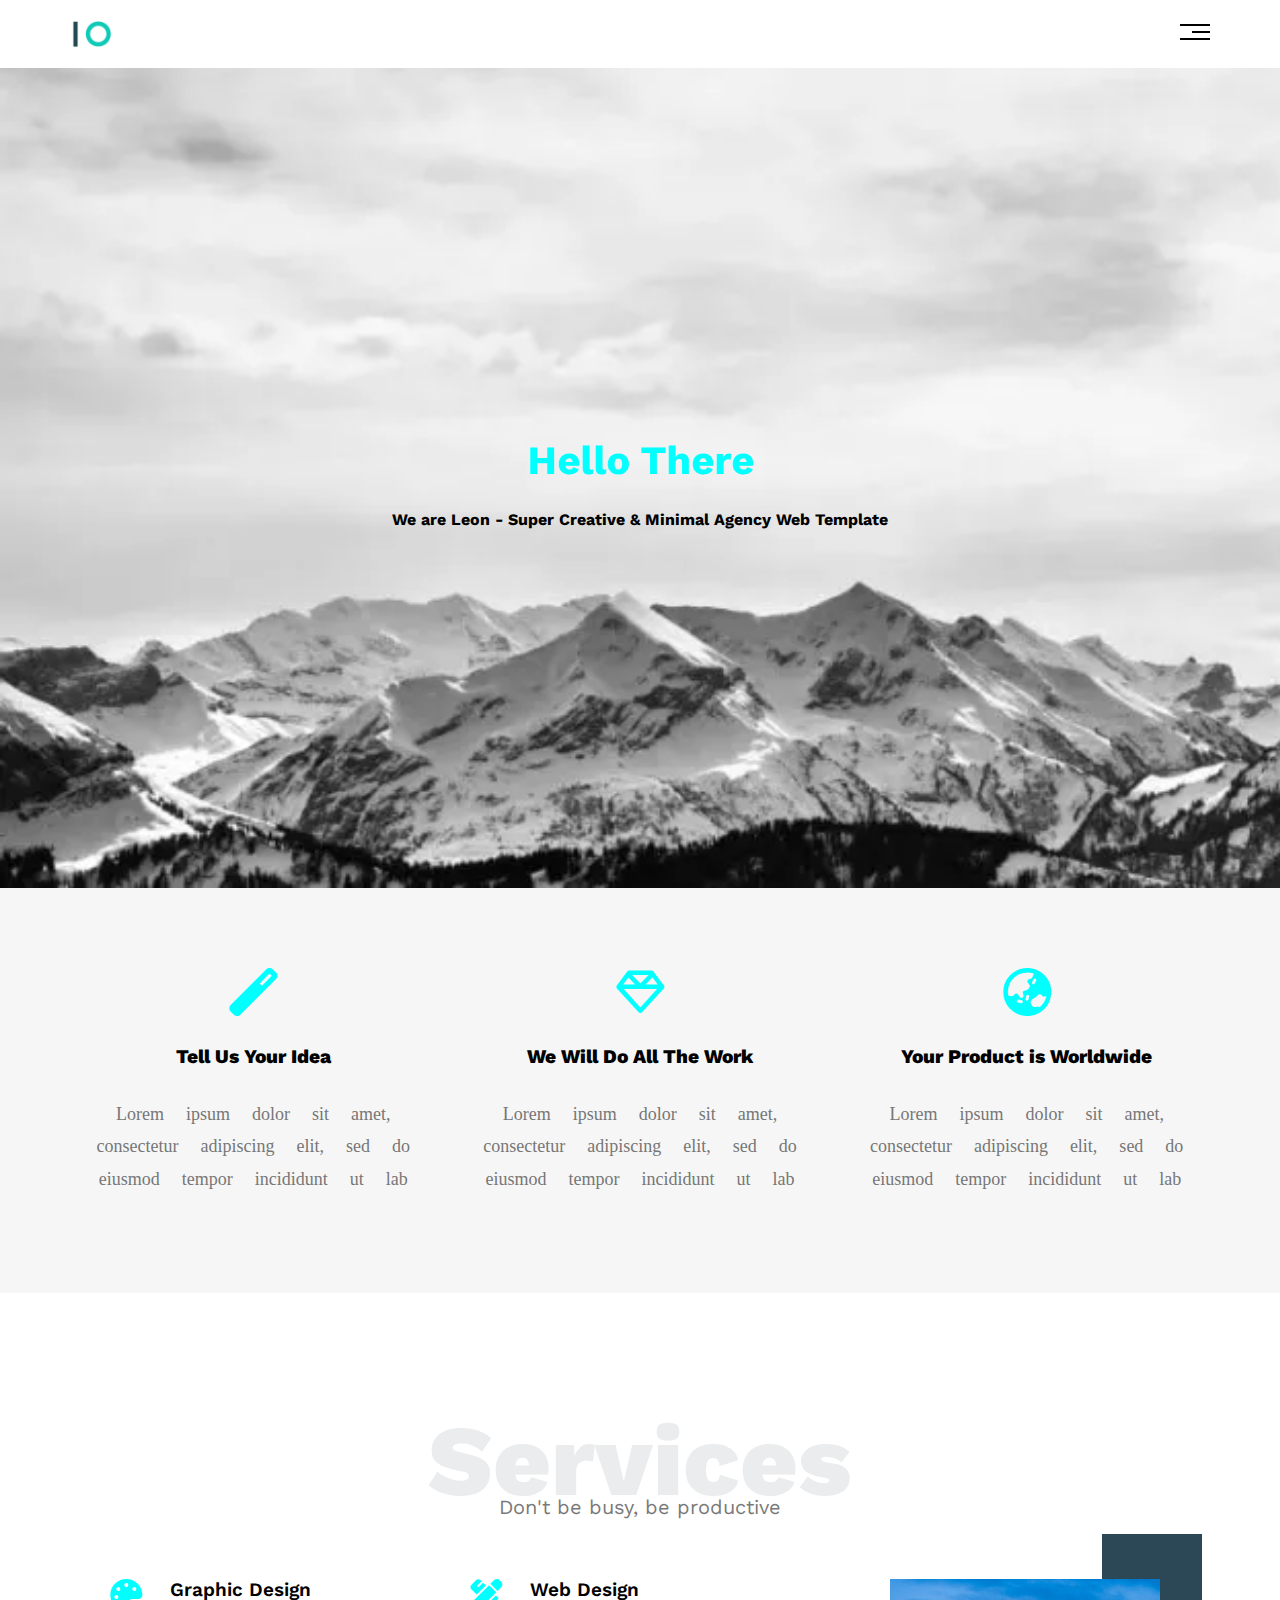
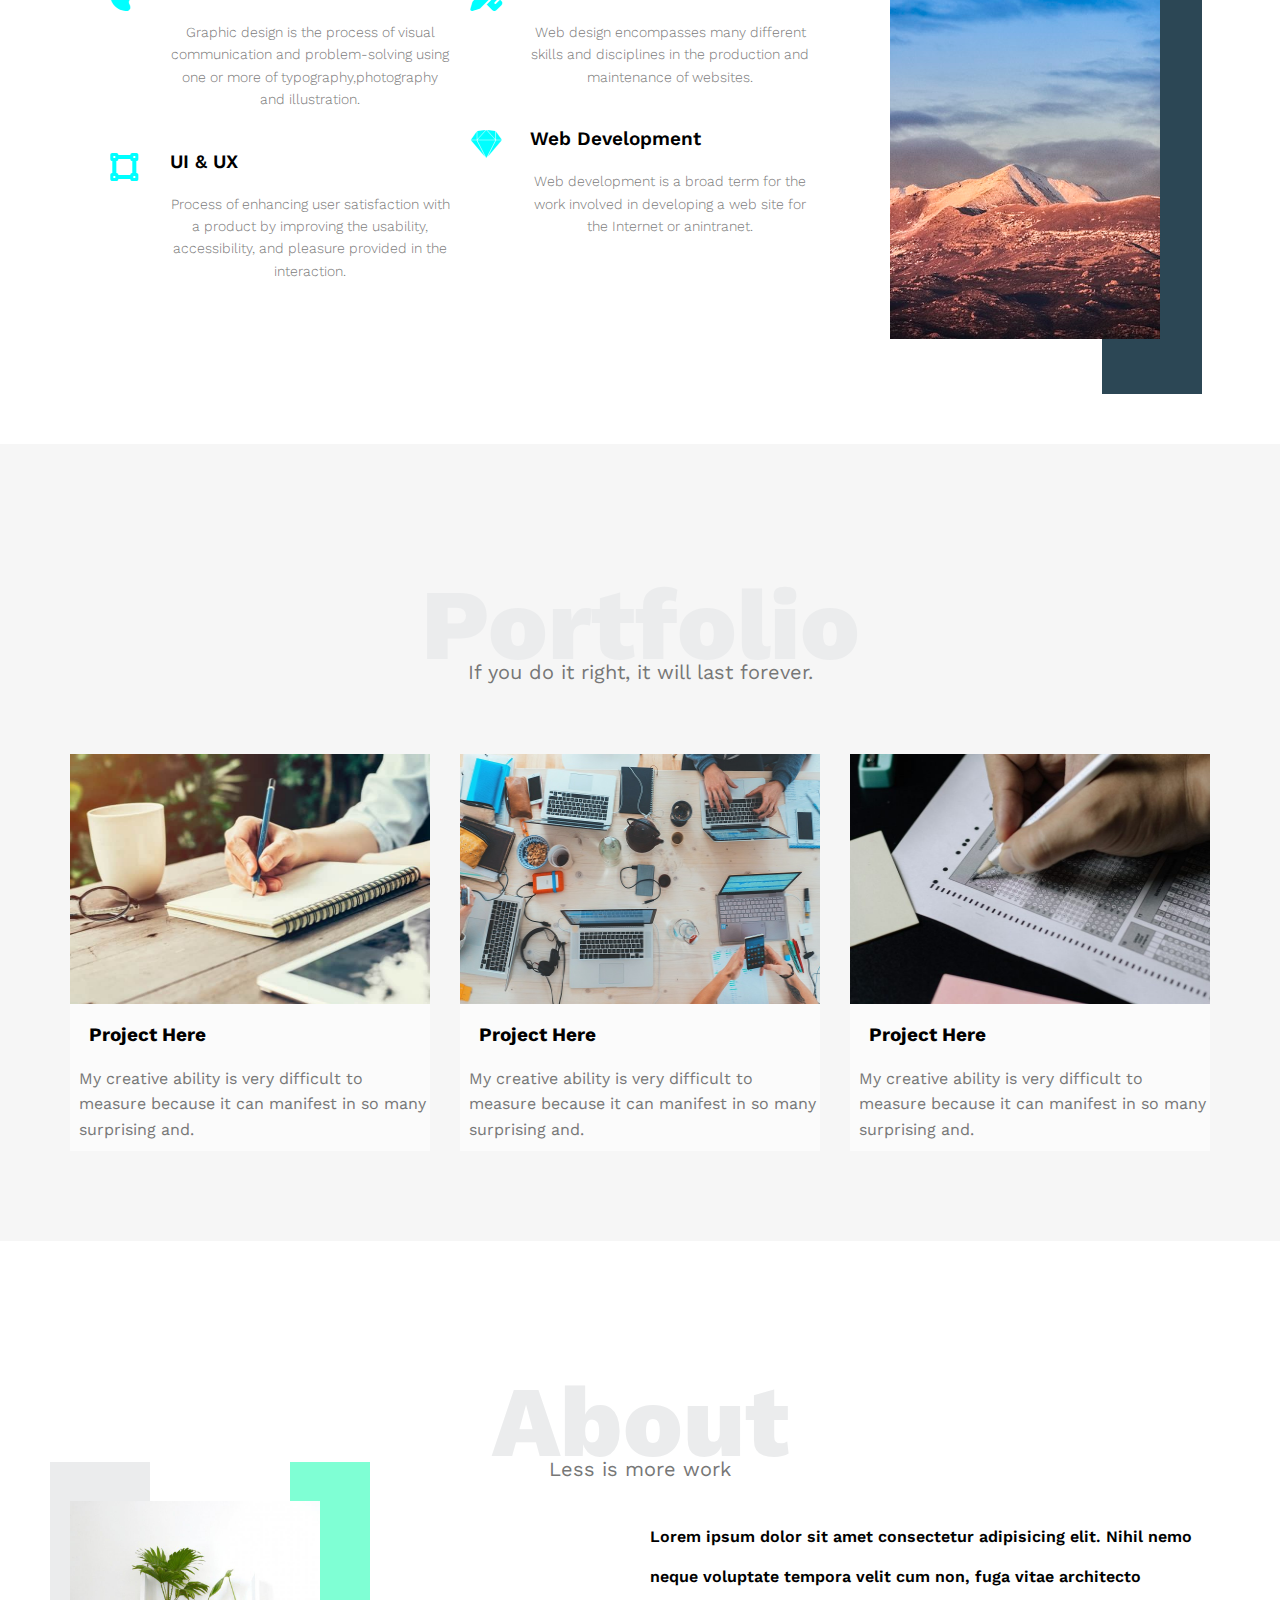
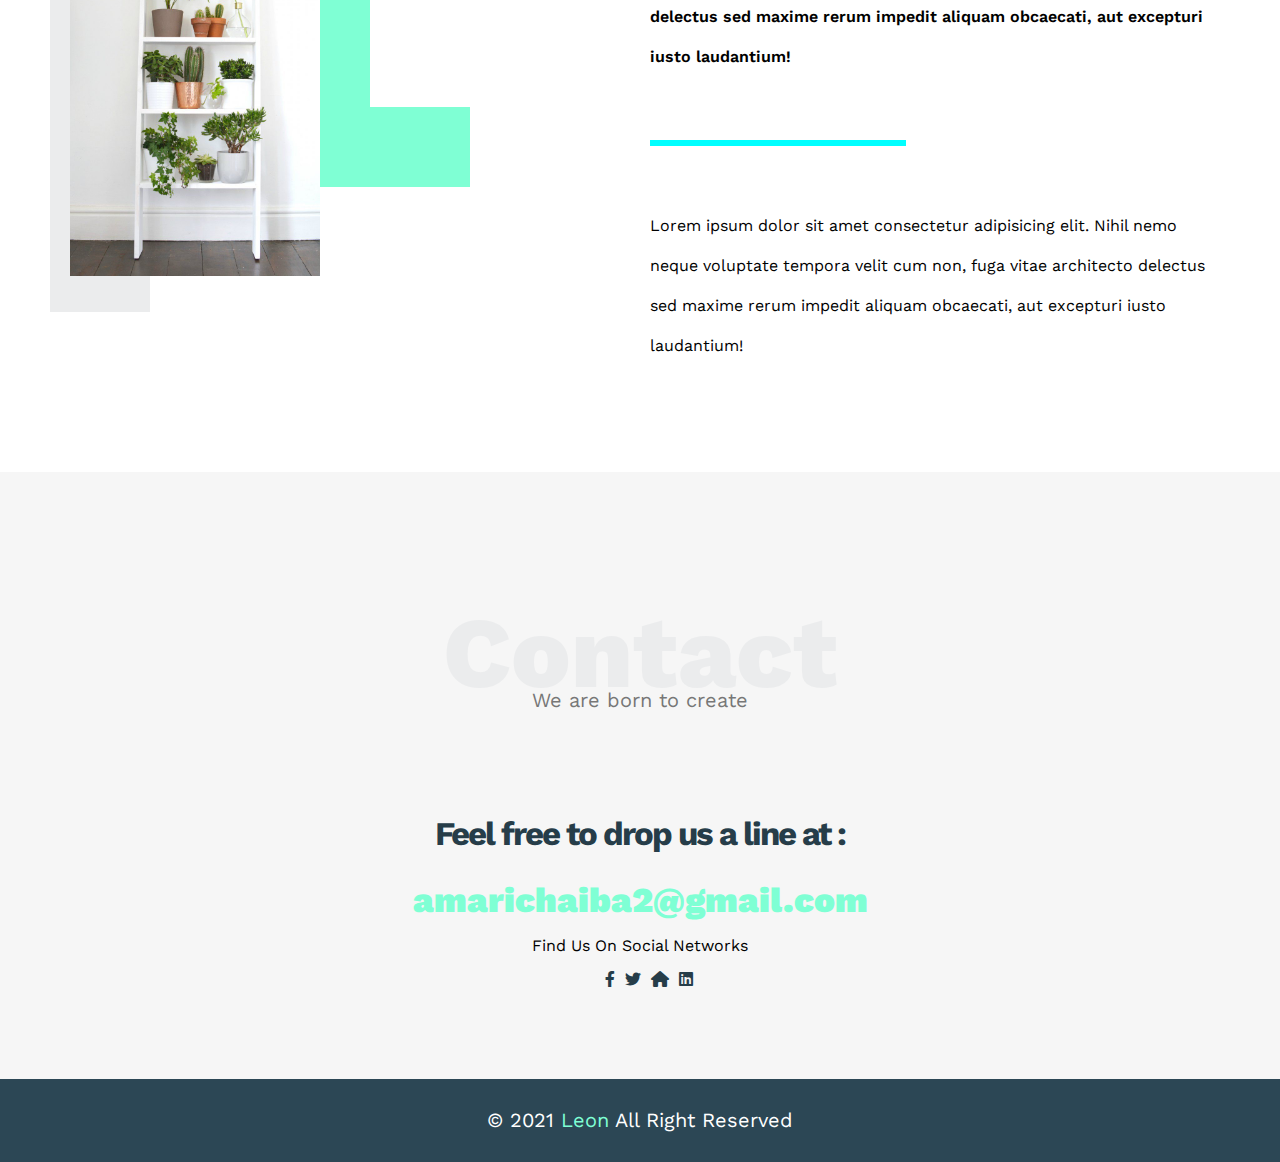
<file: template_1/index.html>
<!DOCTYPE html>
<html lang="en">
<head>
    <meta charset="UTF-8">
    <!--css file-->
    <link rel="stylesheet" href="css/lion.css">
    <!-- normalyze file -->
    <link rel="stylesheet" href="css/normalyze.css">
    <!-- font icons -->
    <link rel="stylesheet" href="css/all.min.css">
    <!-- font -->
    <link rel="preconnect" href="https://fonts.gstatic.com" />
    <link href="https://fonts.googleapis.com/css2?family=Work+Sans:wght@200;300;400;500;600;700;800&#038;display=swap"
        rel="stylesheet" />
    <title>Template one </title>
    <meta name="viewport" content="width=device-width, initial-scale=1.0">
</head>
<body>
    <!-- start header -->
    <div class="header">
        <div class="container">
            <img src="image/logo.png" class="logo">
            <div class="links">
                <span class="icon">
                <span class="one"></span>
                <span class="two"></span>
                <span class="three"></span>
                </span>
                <ul>
                    <li> <a href="#services">Services</a></li>
                    <li> <a href="#services">Portofilo</a></li>
                    <li> <a href="#services">About</a></li>
                    <li> <a href="#services">Contecte</a></li>
                </ul>
            </div>
        </div>
    </div>
    <!-- start of the landing text  -->
    <div class="landing">
        <div class="intro_text">
            <h1>Hello There</h1>
            <p>We are Leon - Super Creative & Minimal Agency Web Template</p>
        </div>
    </div>
    <!-- end of the landing text -->
    <!-- the start of the fauture -->
    <div class="fauture">
        <div class="container ">
            <div class="feat">
            <i class="fas fa-magic fa-3x"></i>
            <h2>Tell Us Your Idea</h2>
            <p>Lorem ipsum dolor sit amet, consectetur adipiscing elit, sed do eiusmod tempor incididunt ut lab</p>
        </div>
        <div class="feat">
            <i class="far fa-gem fa-3x"></i>
            <h2>We Will Do All The Work</h2>
            <p>Lorem ipsum dolor sit amet, consectetur adipiscing elit, sed do eiusmod tempor incididunt ut lab</p>
        </div>
        <div class="feat">
        <i class="fas fa-globe-asia fa-3x"></i>
            <h2>Your Product is Worldwide</h2>
            <p>Lorem ipsum dolor sit amet, consectetur adipiscing elit, sed do eiusmod tempor incididunt ut lab</p>
        </div>
            
        </div>
    </div>
    <!-- the end of the fauture -->
    <!-- the  start of the services  -->
    <div class="services">
       <div class="container">
        <div class="text_services">Services</div>
        <p>Don't be busy, be productive</p>
        <div class="server_content">
            <div class="col">
                <div class="feat_two">
                    <i class="fas fa-palette fa-2x"></i>
                    <div class="text">
                        <h2>Graphic Design</h2>
                        <p>Graphic design is the process of visual communication and problem-solving using one or more of typography,photography and illustration.</p>
                    </div>
                </div>
                <div class="feat_two">
                    <i class="fas fa-vector-square fa-2x"></i>
                    <div class="text">
                        <h2>UI & UX</h2>
                        <p>Process of enhancing user satisfaction with a product by improving the usability, accessibility, and
                            pleasure
                            provided in the interaction.</p>
                    </div>
                </div>
            </div>
            <div class="col">
                <div class="feat_two">
                    <i class="fas fa-pencil-ruler fa-2x"></i>
                    <div class="text">
                        <h2>Web Design</h2>
                        <p>Web design encompasses many different skills and disciplines in the production and maintenance of
                            websites.</p>
                    </div>
                </div>
                <div class="feat_two">
                    <i class="fab fa-sketch fa-2x"></i>
                    <div class="text">
                        <h2>Web Development</h2>
                        <p>Web development is a broad term for the work involved in developing a web site for the Internet or anintranet.</p>
                    </div>
                </div>
            </div>
            <div class="col">
                <div class="image  dislpay_image" >
                    <img src="./image/services.jpg" alt="">
                    <span class="blue"></span>
                </div>
            </div>
        </div>
       </div>
    </div>
    <!-- the  end of the services  -->
        <!-- the start of the protfilo -->
        <div class="protfilo">
            <div class="container">
                <div class="hed">
                    <h2>Portfolio</h2>
                    <p>If you do it right, it will last forever.</p>
                </div>
                <div class="image_continer">
                    <div class="profile">
                        <img src="./image/portfolio-1.jpg" alt="">
                        <div class="text">
                            <h2>Project Here</h2>
                            <p>My creative ability is very difficult to measure because it can manifest in so many surprising and.</p>
                        </div>
                    </div>
                    <div class="profile">
                        <img src="./image/portfolio-2.jpg" alt="">
                        <div class="text">
                            <h2>Project Here</h2>
                            <p>My creative ability is very difficult to measure because it can manifest in so many surprising and.</p>
                        </div>
                    </div>
                    <div class="profile">
                        <img src="./image/portfolio-3.jpg" alt="">
                        <div class="text">
                            <h2>Project Here</h2>
                            <p>My creative ability is very difficult to measure because it can manifest in so many surprising and.</p>
                        </div>
                    </div>
                </div>
                
            </div>
        </div>
        <!-- the end of the protfilo -->
        <!-- the start of the about -->
        <div class="about">
            <div class="container">
                <div class="hed">
                    <h2>About</h2>
                    <p>Less is more work</p>
                </div>
                <div class="image_about">
                    <div class="part_image">
                        <img src="./image/about.jpg" alt="">
                    </div>
                    <div class="column">
                            <p class="one">Lorem ipsum dolor sit amet consectetur adipisicing elit. Nihil nemo neque voluptate tempora velit cum non, fuga
                                vitae architecto delectus sed maxime rerum impedit aliquam obcaecati, aut excepturi iusto laudantium!</p>
                             <hr>
                            <p class="two">Lorem ipsum dolor sit amet consectetur adipisicing elit. Nihil nemo neque voluptate tempora velit cum non, fuga
                                vitae architecto delectus sed maxime rerum impedit aliquam obcaecati, aut excepturi iusto laudantium!</p>
                        
                    </div>
                </div>
            </div>
        </div>
        <!-- the end of the about -->
        <!-- the start of the contect -->
        <div class="contact">
            <div class="container">
                <div class="hed">
                    <h2>Contact</h2>
                    <p>We are born to create</p>
                </div>
                <div class="information">
                    <h3>Feel free to drop us a line at : </h3>
                    <a href="#mailto:amarichaiba2@gmail.com" class="email">amarichaiba2@gmail.com</a>
                    <div class="lod">
                        <p>Find Us On Social Networks</p>
                        <div class="social-icons">
                            <i class="fab fa-facebook-f"></i>
                            <i class="fab fa-twitter"></i>
                            <i class="fas fa-home"></i>
                            <i class="fab fa-linkedin"></i>
                        </div>
                    </div>
                </div>
            </div>    
        </div>
       <!-- the end of the contect -->
       <!-- the start of the footer -->
        <div class="footeer">
            &copy; 2021
            <span>Leon</span>
            All Right Reserved
        </div>
<!-- the end of the footer -->
</body>
</html>
</file>
<file: template_1/css/lion.css>
/* global rules */
* {
    -webkit-box-sizing: border-box;
    -moz-box-sizing: border-box;
     box-sizing: border-box;}
body{
    font-family: 'Work Sans', sans-serif;
}
*:root{
     --main_color:aqua
}
.container {
  padding-left: 15px;
  padding-right: 15px;
  margin-left: auto;
  margin-right: auto;
}
/* Small */
@media (min-width: 768px) {
  .container {
    width: 750px;
  }
}
/* Medium */
@media (min-width: 992px) {
  .container {
    width: 970px;
  }
}
/* Large */
@media (min-width: 1200px) {
  .container {
    width: 1170px;
  }
}

/* END OF THE GLOBAL RULES */
/* START HEADER */
.header{
    padding: 20px;
}
.header .container{
  display: flex;
  justify-content: space-between;
  align-items: center;
}
.header .logo{
    width: 70px;
}
.header .links{
   position:relative;
}
.header .links .icon{
    display: flex;
    flex-wrap: wrap;
    width: 30px;
    flex-direction: row-reverse;
}
.header .links .icon span{
    background-color: black;
    margin-bottom: 5px;
}
 span .one{
    height: 2px;
    width: 100%;
}
 span .two{
    height: 2px;
    width: 60%;
    transition: 0.3s;
    -webkit-transition: 0.3s;
    -moz-transition: 0.3s;
    -ms-transition: 0.3s;
    -o-transition: 0.3s;
}
 span .three{
     height: 2px;
    width: 100%;
}
span:hover .two{
    width: 100%;
}
.header div ul {
    right: 0;
    position: absolute;
    padding: 0px;
    list-style: none;
    min-width: 200px;
    top: 20px;
    background-color: whitesmoke;
      display: none; 
      z-index: 1;
    transition: 0.3s;
    -webkit-transition: 0.3s;
    -moz-transition: 0.3s;
    -ms-transition: 0.3s;
    -o-transition: 0.3s;
}
.header div ul::before{
    content: '';
    border-color: transparent transparent whitesmoke transparent;
    border-width: 10px;
    border-style: solid;
    position: absolute;
    top: -20px;
    right: 2px;
    color: black;

}
.header div ul li a{
    margin-bottom: 7px;
    padding: 14px;
    text-decoration: none;
    display: block;
    transition: 0.3s;
    -webkit-transition: 0.3s;
    -moz-transition: 0.3s;
    -ms-transition: 0.3s;
    -o-transition: 0.3s;
}
.header div ul li a:hover{
    padding-left: 35px;
}
/* this a new part in the css so you must use the attribute evnly in your broject */
.header div ul li:not(:last-child) a{    
    border-bottom: 1px solid #ddd;
}
.header .links:hover ul{
    display: block;
}
/* END HEADER */
/* start the landing */
.landing{
    background-image: url(../image/black.webp);
    background-size: cover;
    height:calc(100vh - 80px);
    position: relative;
}
.landing .intro_text{
    position: absolute;
    top: 50%;
    left: 50%;
    transform: translate(-50%,-50%);
    -webkit-transform: translate(-50%,-50%);
    -moz-transform: translate(-50%,-50%);
    -ms-transform: translate(-50%,-50%);
    -o-transform: translate(-50%,-50%);
}
.landing .intro_text h1{
    font-size: 40px;
    font-weight: bold;
    color: var(--main_color);
    text-align: center;
}
.landing .intro_text p{
    font-weight: bold;
}
.fauture {
   padding-top: 60px;
   padding-bottom: 60px;
   background-color: #f6f6f6;
  
}
 .fauture .container {
    display: grid;
    grid-template-columns: repeat(auto-fill , minmax(300px , 1fr));
    gap: 20px                                    ;
 }
 .fauture .container  .feat{
    padding: 20px;
    text-align: center;

 }
  .fauture .container  .feat i{
    color: var(--main_color);
  }
   .fauture .container  .feat h2{
    margin:30px 0;
    font-weight: 800;
        font-size: larger;

}
.fauture .container .feat  p{
    line-height: 1.8;
    color: #777;
    font-size: 18px;
    font-family: emoji;

   }
/* end the landing */
/* the start of the services */
.services{
  padding-top: 60px;
  padding-bottom: 60px;
}
.text_services{
  font-size: 100px;
  text-align: center;
  color: #ebeced;
  font-weight: 800;
  padding: 20px;
  margin-top: 30px;
}
.services p{
  text-align: center;
  color: #797979;
  margin-top: -42px;
  font-size: 20px;
}
@media (max-width: 767px) {
  .text_services{
    font-size: 60px;
  }
  .services p{
    margin-top: -30px;
    font-size: 10px;
  }
}
.services .server_content{
  display: grid;
  grid-template-columns: repeat(auto-fill ,minmax(300px , 1fr));
  gap: 20px;
  padding: 40px;
}

.services .server_content  .feat_two{
  display: flex;
  margin-bottom: 40px;  
}
@media (max-width: 767px) {
  .services .server_content  .feat_two{
    flex-direction: column;
    text-align: center;
  }
}
.services .server_content  .feat_two  i{
  color: var(--main_color);
    flex-basis: 60px;

}
.services .server_content .feat_two .text{
  flex: 1 ;
}
.services .server_content  .feat_two .text h2{
  font-size: 19px;
  font-weight: 600;
  margin: 0 0 20px;
}
.services .server_content  .feat_two .text p{
    margin: 0;
    line-height: 1.6;
    font-weight: 300;
    margin-top: 20px;
    font-size: 14px;
    
   
}
.services .server_content .image::after{
  position: absolute;
  width: 100px;
  height: 460px;
  background-color: #2c4755;
  top: -45px;
  right: 0px;
  left: 80%;
  z-index: -1;
  content: "";
}
.services .server_content .image{
  position: relative;
}

.services .server_content .image img{
  height: 360px;
  width: 270px;
  margin-left: 60px;
}
@media (max-width:1199px) {
  .dislpay_image{
    display: none;
  }
}
/* the end of the services */
/* the start of the protfilo */
.protfilo{
  padding-top: 40px;
  padding-bottom: 40px;
  background-color: #f6f6f6;
}
.protfilo .hed h2{
  font-size: 100px;
  font-weight: 800;
  color:#ebeced ;
  text-align: center;
}
@media (max-width: 767px) {
  .protfilo .hed h2{
    font-size: 60px;
  }
  .protfilo .hed p{
    margin-top: -5px;
    font-size: 8px;
  }
}
.protfilo .hed p{
  text-align: center;
  margin-top: -104px;
  color: #777;
  font-size: 20px;
}
.protfilo .image_continer{
  display: grid;
  grid-template-columns: repeat(auto-fill , minmax(320px , 1fr));
  gap: 30px;
  padding-top: 50px;
  padding-bottom: 50px;
 
}
.protfilo .image_continer .profile{
  background-color: #fbfbfb;
  
}
.protfilo .image_continer img{
  height: 250px;
  max-width: 100%;  
}
.protfilo .text h2{
    font-size: 19px;
    margin-left: 19px;
}
.protfilo .text p{
  margin: 0;
  padding-left: 9px;
  padding-bottom: 9px;
    color: #777;
   line-height: 1.6;
    margin-top: 20px;
    font-size: 16px;
}

/* the end of the protfilo */
/* the start of the about */
.about{
  padding-top: 40px;
  padding-bottom: 40px;
}
.about .hed h2{
   font-size: 100px;
  font-weight: 800;
  color:#ebeced ;
  text-align: center;
}
.about .hed p{
  text-align: center;
  margin-top: -104px;
  color: #777;
  font-size: 20px;
}
.about .image_about{
  display: grid;
  grid-template-columns: repeat(auto-fill , minmax(400px , 1fr));
  gap: 20px; 
}
.about .image_about .part_image img{
  max-width: 100%;
  height: 375px;
}
.about .image_about .part_image{
  position: relative;
}
.about .image_about .part_image::before{
  content: "";
  height: 450px;
  width: 100px;
  position: absolute;
  top: -39px;
  left: -20px;
  background-color:#ebeced;
  z-index: -1;
}
.about .image_about .part_image::after{
  content: "";
    height: 245px;
    width: 100px;
    position: absolute;
    top: -39px;
    right: 160px;
    border-left: 80px solid aquamarine;
    border-bottom: 80px solid aquamarine;
    z-index: -1;
}
@media (max-width: 991px) {
  .about .image_about .part_image::after,
  .about .image_about .part_image::before{
   display: none;
  }
  .about .image_about .part_image{
    margin: 10px auto 60px;
  }
  .about .column {
    width: 350px;
  }
  
}
.about .column{
  display: flex;
  flex-direction: column;
  margin-bottom: 50px;
  line-height: 2.5;
}
.about .column .one{
  margin-bottom: 63px;
  font-weight: 600;
}
.about .column .two{
  margin-top: 60px;
}
.about .column hr{
  width: 250px;
  border: solid var(--main_color);
  margin: 0;
}
/* the end of the about */
/* the start of the contact */
.contact{
  padding-top: 40px;
  padding-bottom: 40px;
  background-color: #f6f6f6;
  ;
}

.contact .hed h2{
  font-size: 100px;
  font-weight: 800;
  color:#ebeced;
  text-align: center;
}
.contact .hed p{
  text-align: center;
  margin-top: -104px;
  color: #777;
  font-size: 20px;
}
@media (max-width: 767px) {
  .contact .hed h2{
    font-size: 77px;
  }
  .contact .hed p{
    margin-top: -81px;
    font-size: 18px;
  }
}
.contact .information{
  text-align: center;
  padding: 50px;
  display: flex;
  flex-direction: column;
}
.contact .information h3{
    font-size: 33px;
    color: #263d49;
    letter-spacing: -2px;
}
.contact .information a{
      text-decoration: none;
      text-align: center;
    margin-top: -6px;
    font-size: 35px;
    font-weight: 900;
    color: aquamarine;

}
.contact .information .social-icons{
  margin-left: 13px;
}

.contact .information .social-icons i{
  margin-left: 5px;
  color: #263d49;
}
@media (max-width: 991px) {
  .contact .information a{
    font-size: 17px;
    
  }
 
}
/* the start of the footer  */
.footeer{
  background-color: #2c4755;
  text-align: center;
  padding: 30px;
  color: white;
  font-size: 20px;
}
.footeer span{
  color: aquamarine;

}

/* the end of the footer */
</file>
<file: template_1/css/normalyze.css>
/*! normalize.css v8.0.1 | MIT License | github.com/necolas/normalize.css */

/* Document
   ========================================================================== */

/**
 * 1. Correct the line height in all browsers.
 * 2. Prevent adjustments of font size after orientation changes in iOS.
 */

html {
  line-height: 1.15; /* 1 */
  -webkit-text-size-adjust: 100%; /* 2 */
}

/* Sections
   ========================================================================== */

/**
 * Remove the margin in all browsers.
 */

body {
  margin: 0;
}

/**
 * Render the `main` element consistently in IE.
 */

main {
  display: block;
}

/**
 * Correct the font size and margin on `h1` elements within `section` and
 * `article` contexts in Chrome, Firefox, and Safari.
 */

h1 {
  font-size: 2em;
  margin: 0.67em 0;
}

/* Grouping content
   ========================================================================== */

/**
 * 1. Add the correct box sizing in Firefox.
 * 2. Show the overflow in Edge and IE.
 */

hr {
  box-sizing: content-box; /* 1 */
  height: 0; /* 1 */
  overflow: visible; /* 2 */
}

/**
 * 1. Correct the inheritance and scaling of font size in all browsers.
 * 2. Correct the odd `em` font sizing in all browsers.
 */

pre {
  font-family: monospace, monospace; /* 1 */
  font-size: 1em; /* 2 */
}

/* Text-level semantics
   ========================================================================== */

/**
 * Remove the gray background on active links in IE 10.
 */

a {
  background-color: transparent;
}

/**
 * 1. Remove the bottom border in Chrome 57-
 * 2. Add the correct text decoration in Chrome, Edge, IE, Opera, and Safari.
 */

abbr[title] {
  border-bottom: none; /* 1 */
  text-decoration: underline; /* 2 */
  text-decoration: underline dotted; /* 2 */
}

/**
 * Add the correct font weight in Chrome, Edge, and Safari.
 */

b,
strong {
  font-weight: bolder;
}

/**
 * 1. Correct the inheritance and scaling of font size in all browsers.
 * 2. Correct the odd `em` font sizing in all browsers.
 */

code,
kbd,
samp {
  font-family: monospace, monospace; /* 1 */
  font-size: 1em; /* 2 */
}

/**
 * Add the correct font size in all browsers.
 */

small {
  font-size: 80%;
}

/**
 * Prevent `sub` and `sup` elements from affecting the line height in
 * all browsers.
 */

sub,
sup {
  font-size: 75%;
  line-height: 0;
  position: relative;
  vertical-align: baseline;
}

sub {
  bottom: -0.25em;
}

sup {
  top: -0.5em;
}

/* Embedded content
   ========================================================================== */

/**
 * Remove the border on images inside links in IE 10.
 */

img {
  border-style: none;
}

/* Forms
   ========================================================================== */

/**
 * 1. Change the font styles in all browsers.
 * 2. Remove the margin in Firefox and Safari.
 */

button,
input,
optgroup,
select,
textarea {
  font-family: inherit; /* 1 */
  font-size: 100%; /* 1 */
  line-height: 1.15; /* 1 */
  margin: 0; /* 2 */
}

/**
 * Show the overflow in IE.
 * 1. Show the overflow in Edge.
 */

button,
input { /* 1 */
  overflow: visible;
}

/**
 * Remove the inheritance of text transform in Edge, Firefox, and IE.
 * 1. Remove the inheritance of text transform in Firefox.
 */

button,
select { /* 1 */
  text-transform: none;
}

/**
 * Correct the inability to style clickable types in iOS and Safari.
 */

button,
[type="button"],
[type="reset"],
[type="submit"] {
  -webkit-appearance: button;
}

/**
 * Remove the inner border and padding in Firefox.
 */

button::-moz-focus-inner,
[type="button"]::-moz-focus-inner,
[type="reset"]::-moz-focus-inner,
[type="submit"]::-moz-focus-inner {
  border-style: none;
  padding: 0;
}

/**
 * Restore the focus styles unset by the previous rule.
 */

button:-moz-focusring,
[type="button"]:-moz-focusring,
[type="reset"]:-moz-focusring,
[type="submit"]:-moz-focusring {
  outline: 1px dotted ButtonText;
}

/**
 * Correct the padding in Firefox.
 */

fieldset {
  padding: 0.35em 0.75em 0.625em;
}

/**
 * 1. Correct the text wrapping in Edge and IE.
 * 2. Correct the color inheritance from `fieldset` elements in IE.
 * 3. Remove the padding so developers are not caught out when they zero out
 *    `fieldset` elements in all browsers.
 */

legend {
  box-sizing: border-box; /* 1 */
  color: inherit; /* 2 */
  display: table; /* 1 */
  max-width: 100%; /* 1 */
  padding: 0; /* 3 */
  white-space: normal; /* 1 */
}

/**
 * Add the correct vertical alignment in Chrome, Firefox, and Opera.
 */

progress {
  vertical-align: baseline;
}

/**
 * Remove the default vertical scrollbar in IE 10+.
 */

textarea {
  overflow: auto;
}

/**
 * 1. Add the correct box sizing in IE 10.
 * 2. Remove the padding in IE 10.
 */

[type="checkbox"],
[type="radio"] {
  box-sizing: border-box; /* 1 */
  padding: 0; /* 2 */
}

/**
 * Correct the cursor style of increment and decrement buttons in Chrome.
 */

[type="number"]::-webkit-inner-spin-button,
[type="number"]::-webkit-outer-spin-button {
  height: auto;
}

/**
 * 1. Correct the odd appearance in Chrome and Safari.
 * 2. Correct the outline style in Safari.
 */

[type="search"] {
  -webkit-appearance: textfield; /* 1 */
  outline-offset: -2px; /* 2 */
}

/**
 * Remove the inner padding in Chrome and Safari on macOS.
 */

[type="search"]::-webkit-search-decoration {
  -webkit-appearance: none;
}

/**
 * 1. Correct the inability to style clickable types in iOS and Safari.
 * 2. Change font properties to `inherit` in Safari.
 */

::-webkit-file-upload-button {
  -webkit-appearance: button; /* 1 */
  font: inherit; /* 2 */
}

/* Interactive
   ========================================================================== */

/*
 * Add the correct display in Edge, IE 10+, and Firefox.
 */

details {
  display: block;
}

/*
 * Add the correct display in all browsers.
 */

summary {
  display: list-item;
}

/* Misc
   ========================================================================== */

/**
 * Add the correct display in IE 10+.
 */

template {
  display: none;
}

/**
 * Add the correct display in IE 10.
 */

[hidden] {
  display: none;
}
</file>
